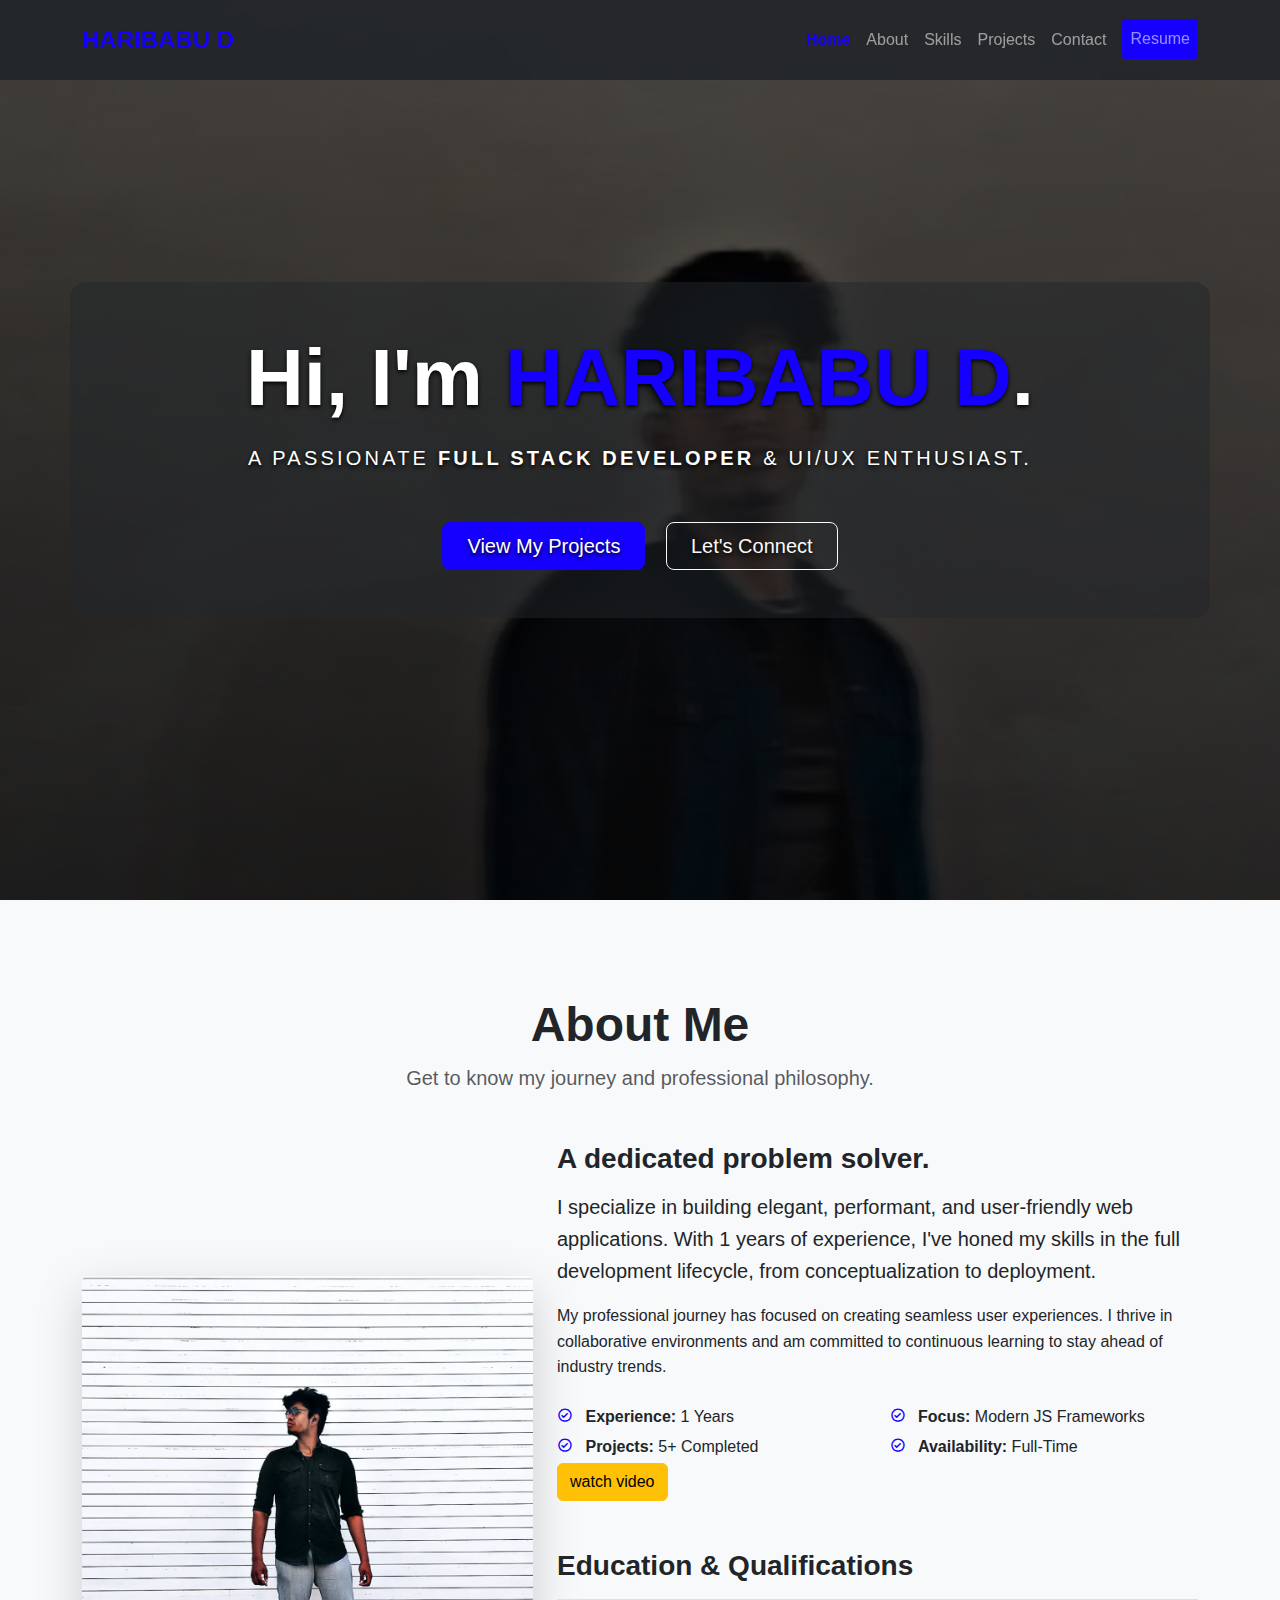
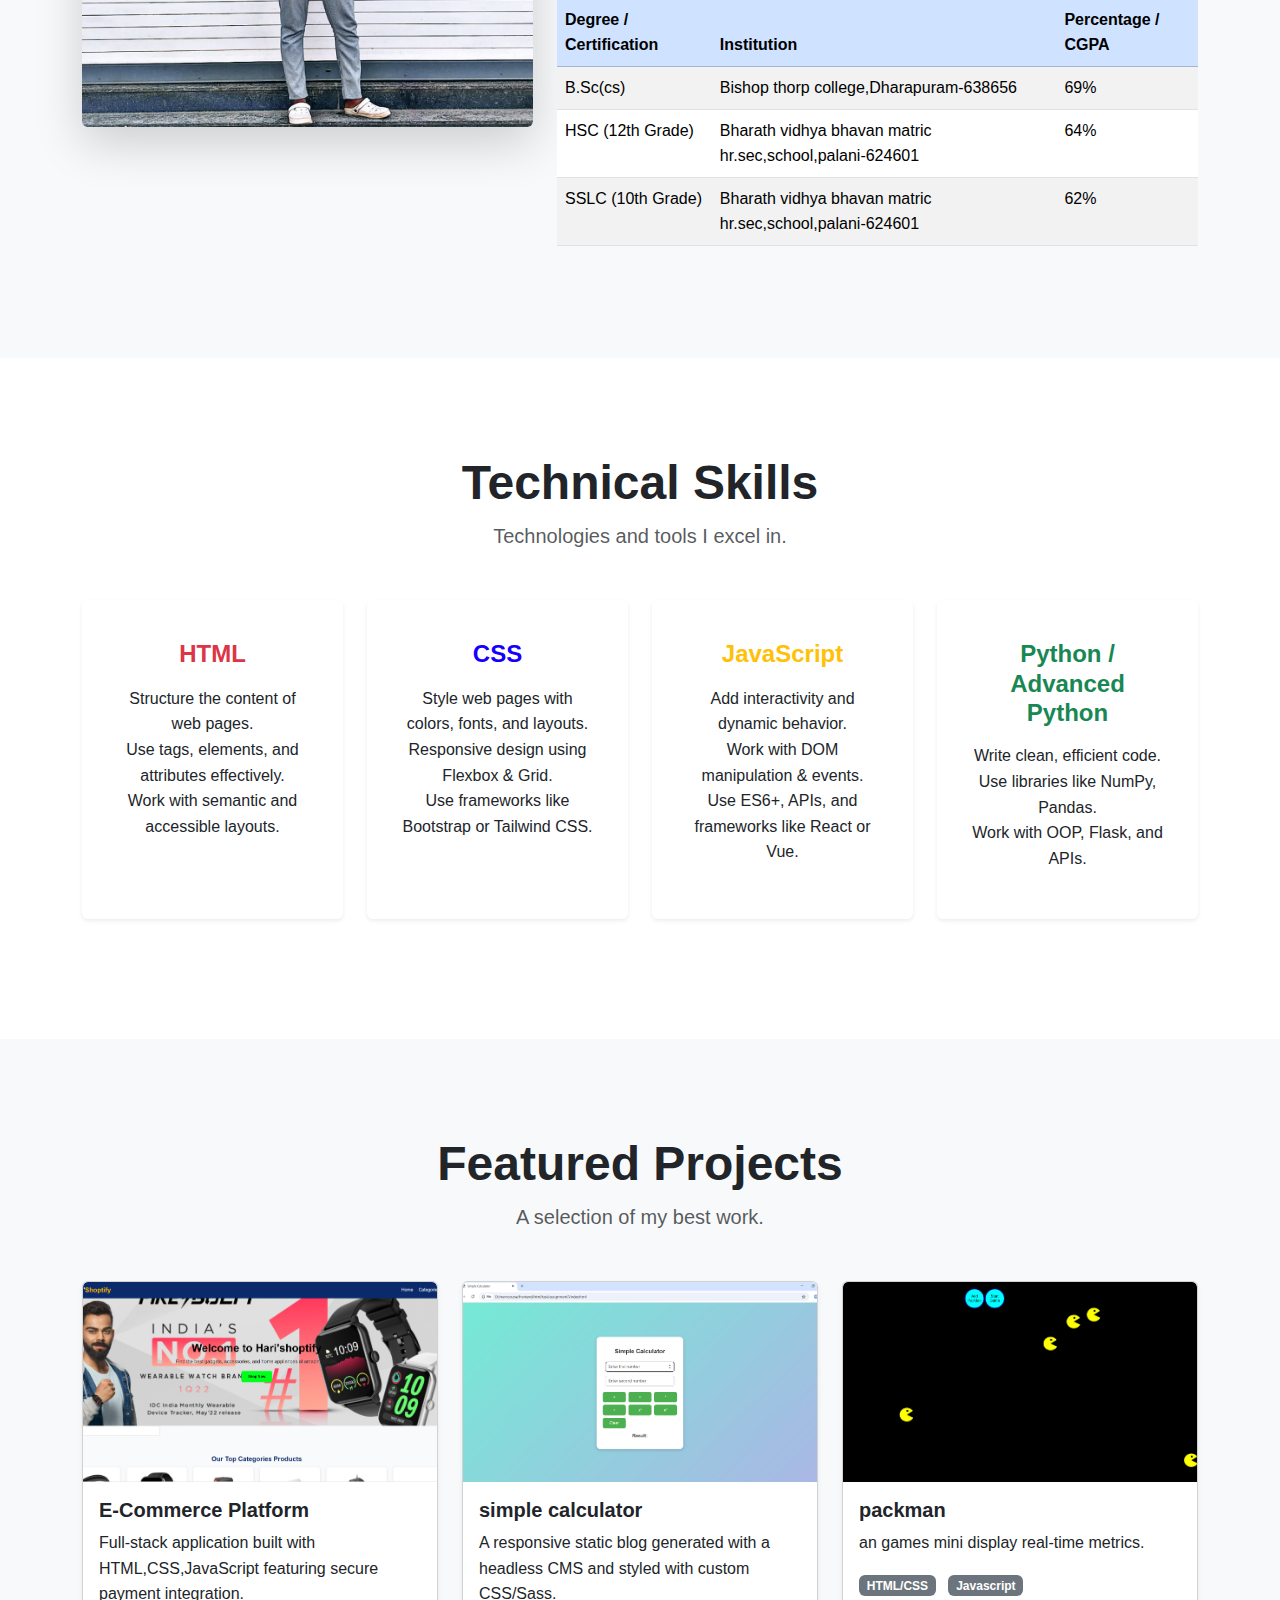
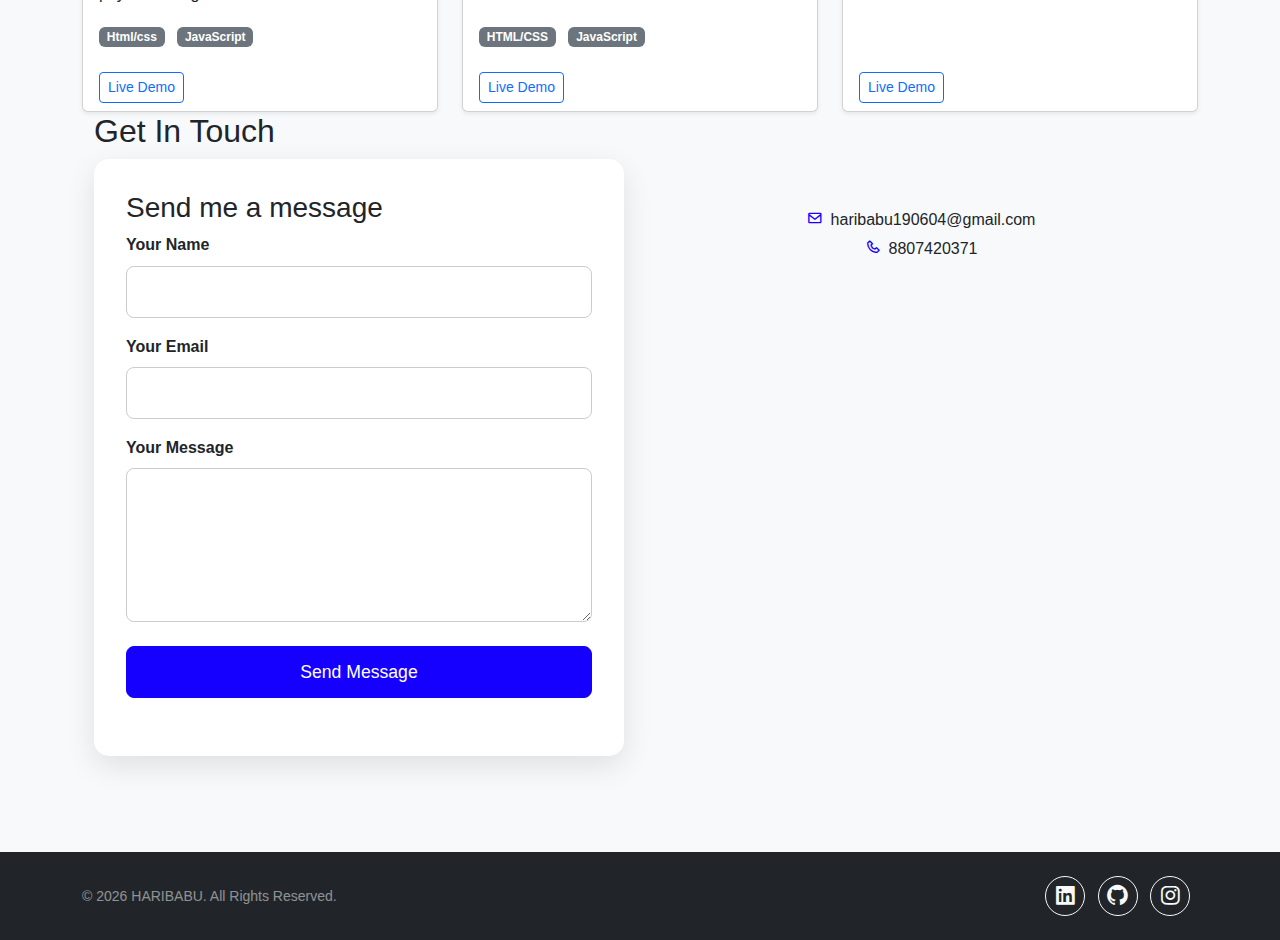
<file: index.html>
<!DOCTYPE html>
<html lang="en">
<head>
    <meta charset="UTF-8">
    <meta name="viewport" content="width=device-width, initial-scale=1.0">
    <title>Professional Portfolio By Haribabu D</title>
    <link href="https://cdn.jsdelivr.net/npm/bootstrap@5.3.3/dist/css/bootstrap.min.css" rel="stylesheet" integrity="sha384-QWTKZyjpPEjISv5WaRU9OFeRpok6YctnYmDr5pNlyT2bRjXh0JMhjY6hW+ALEwIH" crossorigin="anonymous">
    <link rel="stylesheet" href="style.css">
    <link href='https://unpkg.com/boxicons@2.1.4/css/boxicons.min.css' rel='stylesheet'>
</head>

<body>
 <header>
 <nav id="mainNav" class="navbar navbar-expand-lg navbar-dark fixed-top py-3">
<div class="container">
  <a class="navbar-brand fw-bold fs-4" href="#hero"><span class="text-primary">HARIBABU D</span></a>
  <button class="navbar-toggler" type="button" data-bs-toggle="collapse" data-bs-target="#navbarContent" aria-controls="navbarContent" aria-expanded="false" aria-label="Toggle navigation">
  <span class="navbar-toggler-icon"></span>
  </button>
  <div class="collapse navbar-collapse" id="navbarContent">
<ul class="navbar-nav ms-auto my-2 my-lg-0">
<li class="nav-item"><a class="nav-link active" href="#hero">Home</a></li>

       <li class="nav-item"><a class="nav-link" href="#about">About</a></li>
       <li class="nav-item"><a class="nav-link" href="#skills">Skills</a></li>
       <li class="nav-item"><a class="nav-link" href="#portfolio">Projects</a></li>
      <li class="nav-item"><a class="nav-link" href="#contact">Contact</a></li>
     <li class="nav-item"><a class="nav-link btn btn-primary btn-sm ms-lg-2" href="resume.jpg" target="_blank" download>Resume</a></li>
   </ul>
    </div>
      </div>
    </nav>
    </header>
    
    <main data-bs-spy="scroll" data-bs-target="#mainNav" data-bs-smooth-scroll="true" tabindex="0">

 <section id="hero"
  class="d-flex align-items-center min-vh-100 text-white text-center">
  <div class="container bg-dark bg-opacity-50 p-5 rounded-4">
    <div class="row justify-content-center">
      <div class="col-lg-10">
        <h1 class="display-1 fw-bolder mb-3">
          Hi, I'm <span class="text-primary">HARIBABU D</span>.
        </h1>
        <p class="lead mb-5 text-uppercase fw-light tagline">
          A passionate <span class="fw-bold">FULL STACK DEVELOPER</span> & UI/UX enthusiast.
        </p>
        <a class="btn btn-primary btn-lg px-4 py-2 me-3" href="#portfolio">View My Projects</a>
        <a class="btn btn-outline-light btn-lg px-4 py-2" href="#contact">Let's Connect</a>
      </div>
    </div>
  </div>
</section>


        <section id="about" class="py-5 bg-light">
            <div class="container py-md-5">
                <div class="text-center mb-5">
                    <h2 class="display-5 fw-bold">About Me</h2>
                    <p class="text-muted lead">Get to know my journey and professional philosophy.</p>
                </div>
                <div class="row align-items-center">
                    <div class="col-lg-5 mb-4 mb-lg-0">
                        <img src="images/453371773_1197043711424370_1657239902732118843_n.webp" alt="Your Professional Photo" class="img-fluid rounded shadow-lg">
                    </div>
                    <div class="col-lg-7">
                        <h3 class="fw-bold mb-3">A dedicated problem solver.</h3>
                        <p class="lead">
                            I specialize in building elegant, performant, and user-friendly web applications. With 1 years of experience, I've honed my skills in the full development lifecycle, from conceptualization to deployment.
                        </p>
                        <p>
                            My professional journey has focused on creating seamless user experiences. I thrive in collaborative environments and am committed to continuous learning to stay ahead of industry trends.
                        </p>
                        <div class="row mt-4">
                          
                            <div class="col-6"><p class="mb-1"><i class='bx bx-check-circle text-primary me-2'></i> <strong>Experience:</strong> 1 Years</p></div>
                            <div class="col-6"><p class="mb-1"><i class='bx bx-check-circle text-primary me-2'></i> <strong>Focus:</strong> Modern JS Frameworks</p></div>
                            <div class="col-6"><p class="mb-1"><i class='bx bx-check-circle text-primary me-2'></i> <strong>Projects:</strong> 5+ Completed</p></div>
                            <div class="col-6"><p class="mb-1"><i class='bx bx-check-circle text-primary me-2'></i> <strong>Availability:</strong> Full-Time</p></div>
                        </div>
                        <button type="button" class="btn btn-warning">watch video</button>
                     
                        
   <div class="mt-5"> 
     <h3 class="fw-bold mb-3">Education & Qualifications</h3>
       <div class="table-responsive">
           <table class="table table-striped table-hover">
        <thead class="table-primary">
        <tr>
                                            <th>Degree / Certification</th>
                                            <th>Institution</th>
                                            <th>Percentage / CGPA</th>
                                        </tr>
                                    </thead>
                                    <tbody>
                                     <tr>
                                      <td>B.Sc(cs)</td>
                                            <td>Bishop thorp college,Dharapuram-638656</td>
                                            <td>69%</td>
                                        </tr>
                                        <tr>
                                            <td>HSC (12th Grade)</td>
                                            <td>Bharath vidhya bhavan matric hr.sec,school,palani-624601</td>
                                            <td>64%</td>
                                        </tr>
                                        <tr>
                                            <td>SSLC (10th Grade)</td>
                                            <td>Bharath vidhya bhavan matric hr.sec,school,palani-624601</td>
                                            <td>62%</td>
                                        </tr>
                                    </tbody>
                                </table>
                            </div>
                        </div>
                        </div>
                </div>
            </div>
        </section>
        

  <section id="skills" class="py-5">
      <div class="container py-md-5">
        <div class="text-center mb-5">
          <h2 class="display-5 fw-bold">Technical Skills</h2>
          <p class="text-muted lead">Technologies and tools I excel in.</p>
        </div>

     <div class="row">
    <div class="col-lg-3 col-md-6 mb-4">
 <div class="card h-100 shadow-sm border-0 p-3 text-center">
   <div class="card-body">
   <h4 class="card-title fw-bold text-danger mb-3">
    <i class="bi bi-filetype-html fs-2"></i> HTML </h4>
        <ul class="list-unstyled">
                  <li>Structure the content of web pages.</li>
                  <li>Use tags, elements, and attributes effectively.</li>
                  <li>Work with semantic and accessible layouts.</li>
                </ul>
              </div>
            </div>
          </div>

          <div class="col-lg-3 col-md-6 mb-4">
            <div class="card h-100 shadow-sm border-0 p-3 text-center">
              <div class="card-body">
                <h4 class="card-title fw-bold text-primary mb-3">
                  <i class="bi bi-filetype-css fs-2"></i> CSS</h4>
                <ul class="list-unstyled">
                  <li>Style web pages with colors, fonts, and layouts.</li>
                  <li>Responsive design using Flexbox & Grid.</li>
                  <li>Use frameworks like Bootstrap or Tailwind CSS.</li>
                </ul>
              </div>
            </div>
          </div>

          <div class="col-lg-3 col-md-6 mb-4">
            <div class="card h-100 shadow-sm border-0 p-3 text-center">
              <div class="card-body">
                <h4 class="card-title fw-bold text-warning mb-3"><i class="bi bi-filetype-js fs-2"></i> JavaScript  </h4>
                <ul class="list-unstyled">
                  <li>Add interactivity and dynamic behavior.</li>
                  <li>Work with DOM manipulation & events.</li>
                  <li>Use ES6+, APIs, and frameworks like React or Vue.</li>
                </ul>
              </div>
            </div>
          </div>

          <div class="col-lg-3 col-md-6 mb-4">
            <div class="card h-100 shadow-sm border-0 p-3 text-center">
              <div class="card-body">
                <h4 class="card-title fw-bold text-success mb-3">
                  <i class="bi bi-filetype-py fs-2"></i> Python / Advanced Python
                </h4>
                <ul class="list-unstyled">
                  <li>Write clean, efficient code.</li>
                  <li>Use libraries like NumPy, Pandas.</li>
                  <li>Work with OOP, Flask, and APIs.</li>
                </ul>
              </div>
            </div>
          </div>

        </div>
      </div>
    </section>


        <section id="portfolio" class="py-5 bg-light">
            <div class="container py-md-5">
                <div class="text-center mb-5">
                    <h2 class="display-5 fw-bold">Featured Projects</h2>
                    <p class="text-muted lead">A selection of my best work.</p>
                </div>
                      
                     <div class="row g-4">
                    <div class="col-lg-4 col-md-6">
                        <div class="card h-100 shadow-sm portfolio-item">
                            <img src="./images/Screenshot 2025-10-24 105146.png" class="card-img-top" alt="Project 1 Screenshot">
                            <div class="card-body">
                                <h5 class="card-title fw-bold">E-Commerce Platform</h5>
                                <p class="card-text">Full-stack application built with HTML,CSS,JavaScript featuring secure payment integration.</p>
                                <span class="badge bg-secondary me-2">Html/css</span>
                                <span class="badge bg-secondary me-2">JavaScript</span>
                            </div>
                            <div class="card-footer bg-white border-top-0 d-flex justify-content-between">
                                <a href="https://haribabu1906.github.io/Hari-shoptify/" target="_blank" class="btn btn-outline-primary btn-sm">Live Demo</a>
                            </div>
                        </div>
                    </div>

                    <div class="col-lg-4 col-md-6">
                        <div class="card h-100 shadow-sm portfolio-item">
                            <img src="images/Screenshot 2025-09-04 132945.png" class="card-img-top" alt="Project 2 Screenshot">
                            <div class="card-body">
                                <h5 class="card-title fw-bold">simple calculator</h5>
                                <p class="card-text">A responsive static blog generated with a headless CMS and styled with custom CSS/Sass.</p>
                                <span class="badge bg-secondary me-2">HTML/CSS</span>
                                <span class="badge bg-secondary me-2">JavaScript</span>
                            </div>
                            <div class="card-footer bg-white border-top-0 d-flex justify-content-between">
                                <a href="https://haribabu1906.github.io/codingassignment07/" target="_blank" class="btn btn-outline-primary btn-sm">Live Demo</a>
                            </div>
                        </div>
                    </div>

                    <div class="col-lg-4 col-md-6">
                        <div class="card h-100 shadow-sm portfolio-item">
                            <img src="images/Screenshot 2025-10-25 121520.png" class="card-img-top" alt="Project 3 Screenshot">
                            <div class="card-body">
                                <h5 class="card-title fw-bold">packman</h5>
                                <p class="card-text">an games mini display real-time metrics.</p>
                                <span class="badge bg-secondary me-2">HTML/CSS</span>
                              
                                <span class="badge bg-secondary">Javascript</span>
                            </div>
                            <div class="card-footer bg-white border-top-0 d-flex justify-content-between">
                                <a href="https://haribabu1906.github.io/pacmann/" target="_blank" class="btn btn-outline-primary btn-sm">Live Demo</a>
                            </div>
                        </div>
                    </div>
                </div>
          

      <div class="container">
        <h2 class="section-title">Get In Touch</h2>
        <div class="contact-grid">
          <div class="contact-form-container">
            <h3 class="info-title">Send me a message</h3>
            <form action="https://formspree.io/f/xqagzwzq" method="POST">
              <div class="form-group">
                <label for="name">Your Name</label>
                <input type="text" id="name" name="name" required />
              </div>
              <div class="form-group">
                <label for="email">Your Email</label>
                <input type="email" id="email" name="_replyto" required />
              </div>
              <div class="form-group">
                <label for="message">Your Message</label>
                <textarea
                  id="message"
                  name="message"
                  rows="5"
                  required
                ></textarea>
              </div>
              <button type="submit" class="btn btn-primary btn-submit">
                <i class="fas fa-paper-plane"></i> Send Message
              </button>
            </form>
          </div>
      
 <div class="text-center mt-5">
  
     <p class="mb-1"><i class='bx bx-envelope text-primary me-2'></i>haribabu190604@gmail.com</p>
                    <p><i class='bx bx-phone text-primary me-2'></i>8807420371</p>
       </div>
            </div>
        </section>    
     </main>

    <footer class="bg-dark py-4">
        <div class="container">
            <div class="row align-items-center">
                <div class="col-md-6 text-center text-md-start text-white-50 small mb-2 mb-md-0">
                    &copy; <span id="currentYear"></span> HARIBABU. All Rights Reserved.
                </div>
             <div class="col-md-6 text-center text-md-end">
  <a class="btn btn-social-icon btn-outline-light me-2" href="https://www.linkedin.com/in/d-hari-babu-3b2136284/" aria-label="LinkedIn">
    <i class='bx bxl-linkedin-square bx-sm'></i>
  </a>
  
  <a class="btn btn-social-icon btn-outline-light me-2" href="https://github.com/HARIBABU1906" aria-label="GitHub">
    <i class='bx bxl-github bx-sm'></i>
  </a>
  <a class="btn btn-social-icon btn-outline-light me-2" href="https://www.instagram.com/the_attitude_maverick/" aria-label="Instagram">
    <i class='bx bxl-instagram bx-sm'></i>
  </a>
</div>
</div>
</div>
 </footer>

    <script src="https://cdn.jsdelivr.net/npm/bootstrap@5.3.3/dist/js/bootstrap.bundle.min.js" integrity="sha384-YvpcrYf0tY3lHB60NNkmXc5s9fDVZLESaAA55NDzOxhy9GkcIdslK1eN7N6jIeHz" crossorigin="anonymous"></script>
    <script>
        document.getElementById('currentYear').textContent = new Date().getFullYear();

        // Optional: Add shadow to navbar on scroll for better visibility
        document.addEventListener('scroll', () => {
            const nav = document.getElementById('mainNav');
            if (window.scrollY > 50) {
                nav.classList.add('navbar-scrolled');
            } else {
                nav.classList.remove('navbar-scrolled');
            }
        });
         (function(){
      // Initialize EmailJS with your Public Key
      emailjs.init("YOUR_PUBLIC_KEY"); // ⚠️ Replace this with your EmailJS public key
    })();

    // Handle the form submission
    document.getElementById("contactForm").addEventListener("submit", function(event){
      event.preventDefault();

      emailjs.send("YOUR_SERVICE_ID", "YOUR_TEMPLATE_ID", {
        from_name: document.getElementById("name").value,
        from_email: document.getElementById("email").value,
        subject: document.getElementById("subject").value,
        message: document.getElementById("message").value
      })
      .then(function(response) {
         alert("✅ Message sent successfully! I'll reply soon at haribabu190604@gmail.com");
         document.getElementById("contactForm").reset();
      }, function(error) {
         alert("❌ Failed to send message. Please try again later.");
         console.error("EmailJS error:", error);
      });
    });

        document.getElementById('contactForm').addEventListener('submit', function(event) {
            event.preventDefault();
            alert('Message Sent! (Replace this with actual submission logic)');
            this.reset();
        });
    </script>

</body>
</html>
</file>
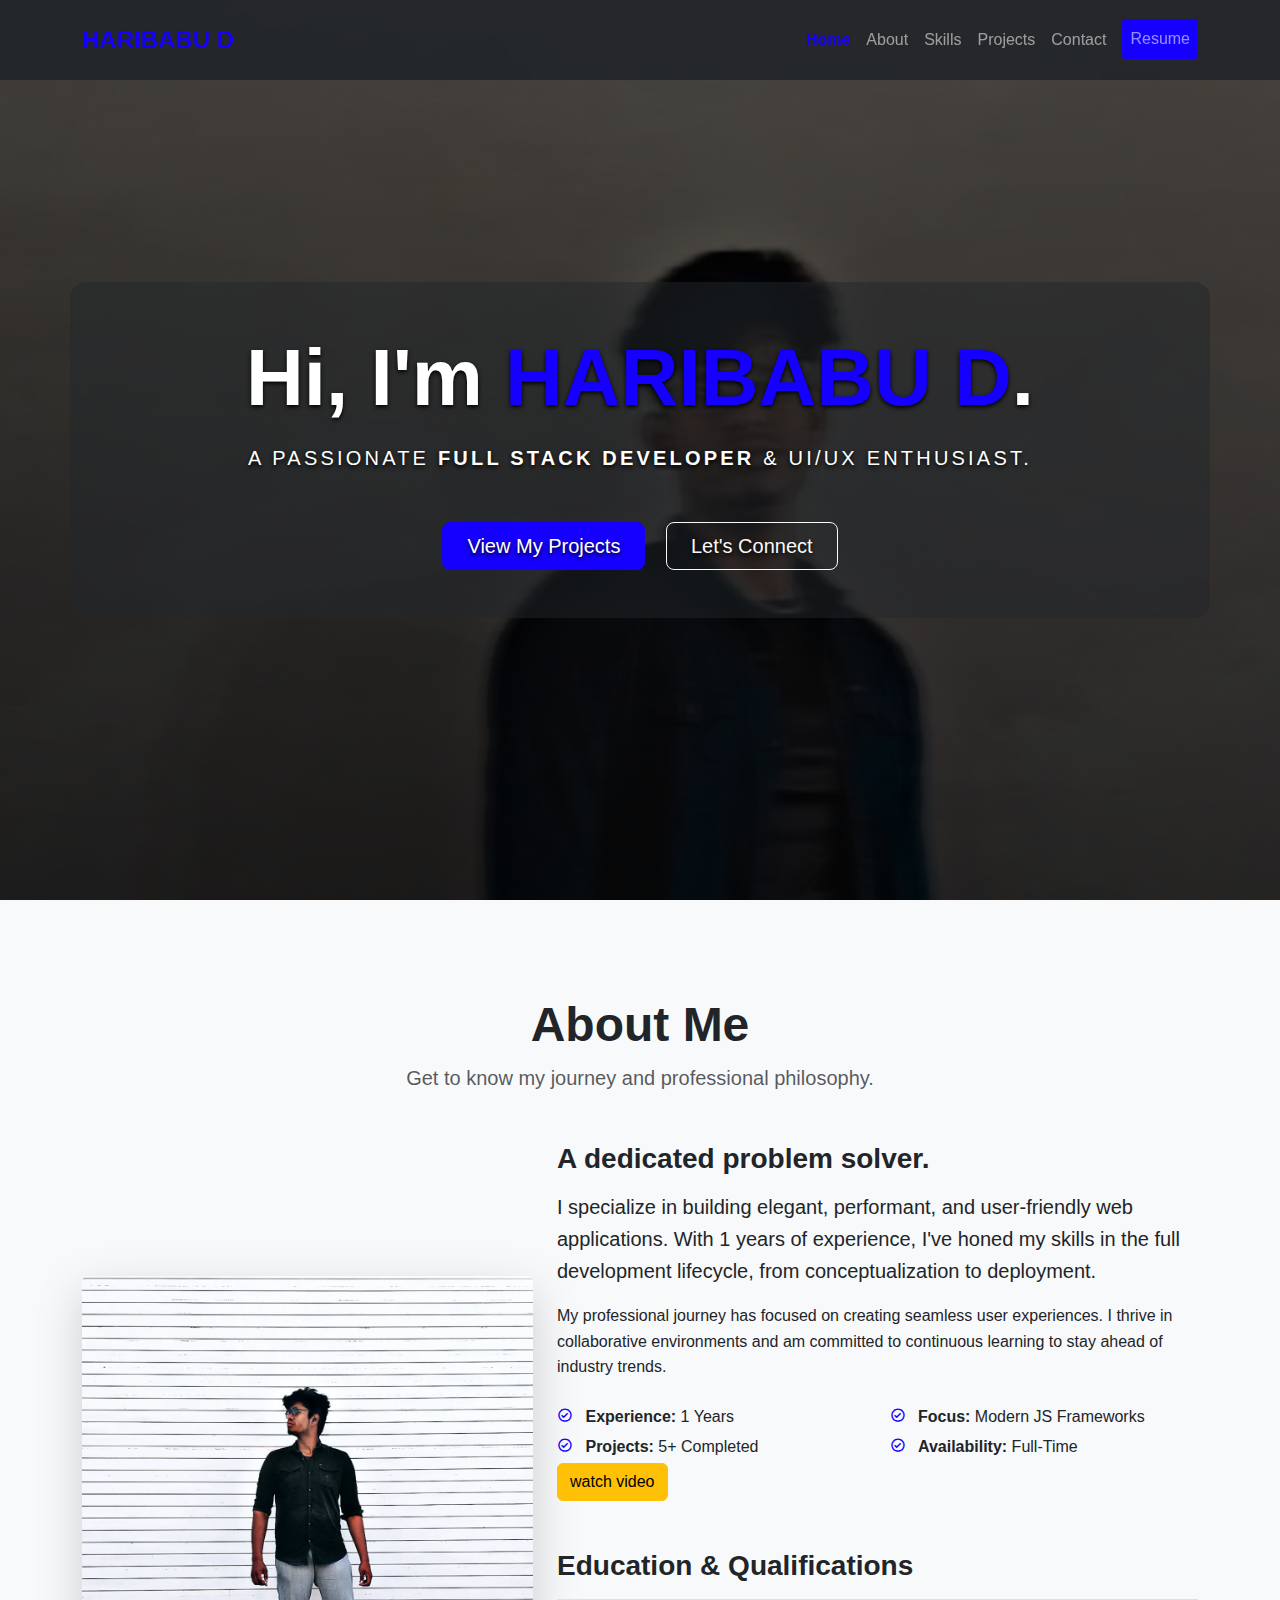
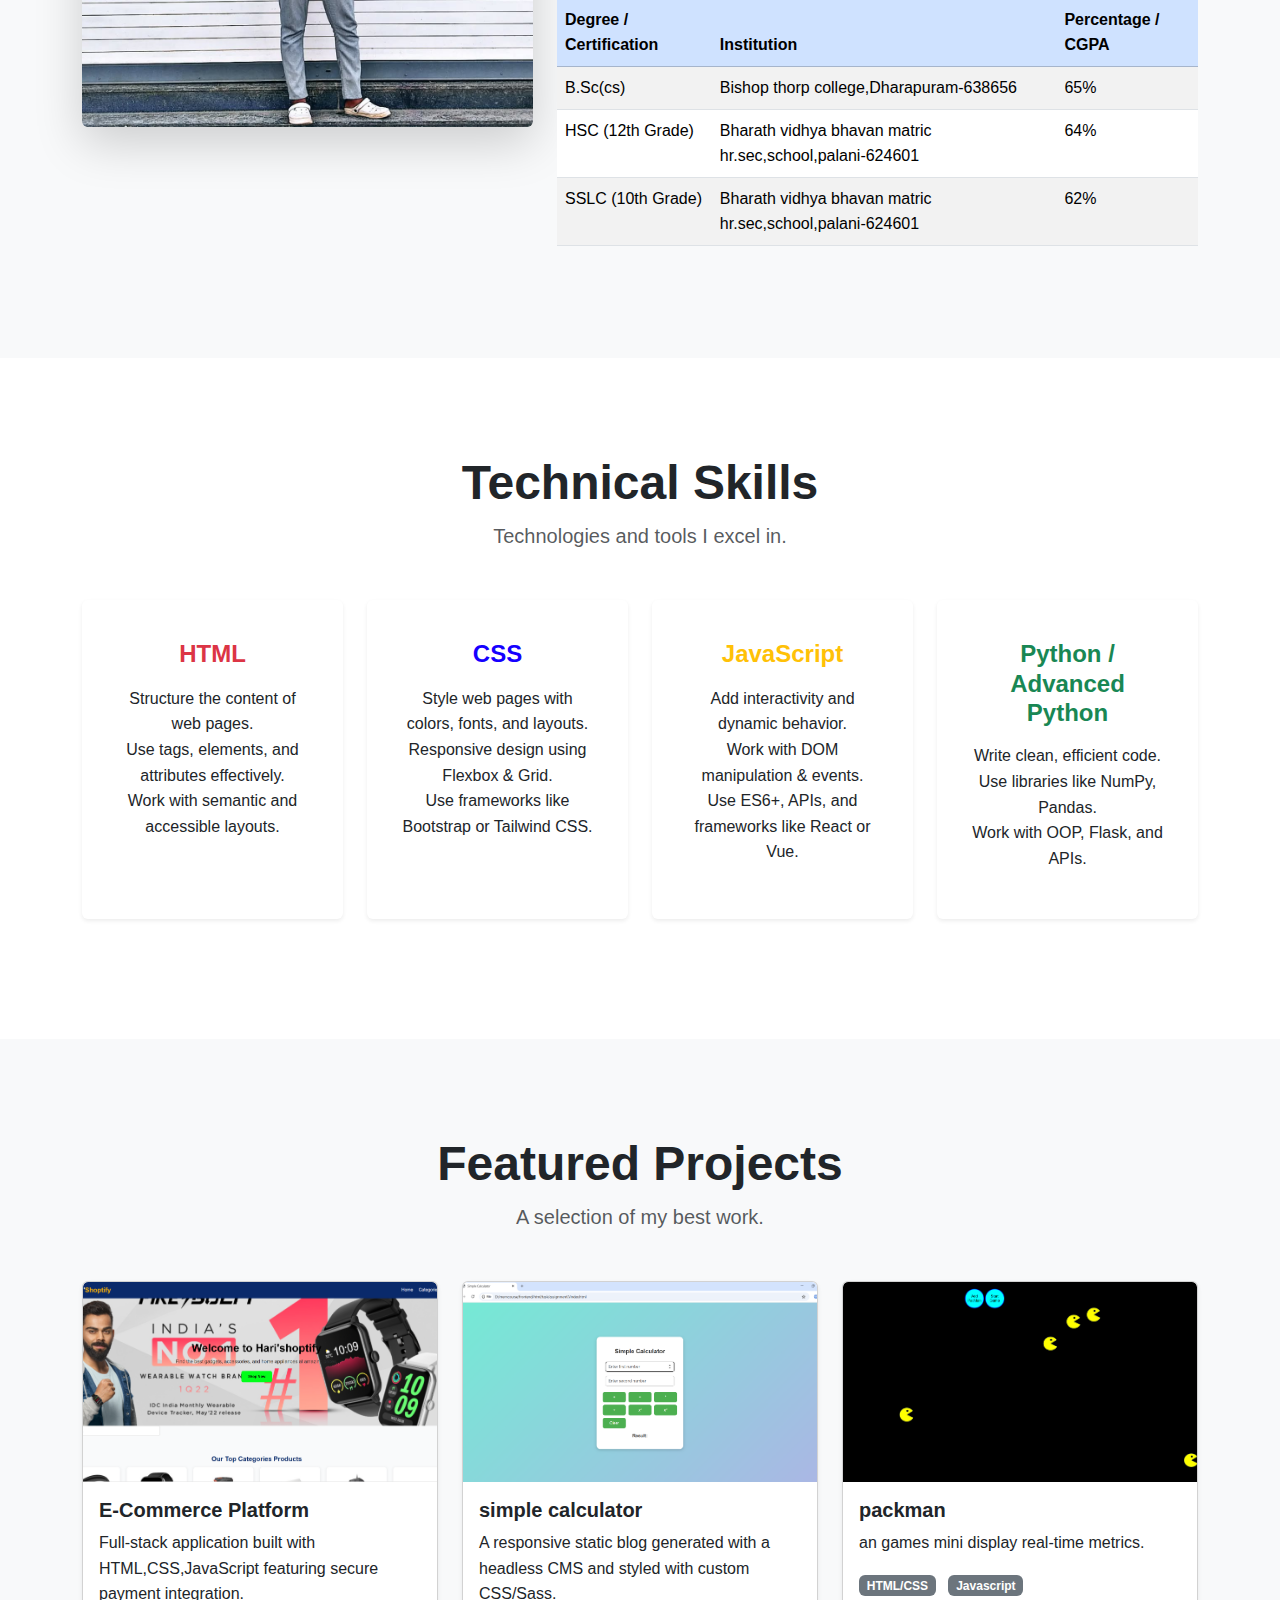
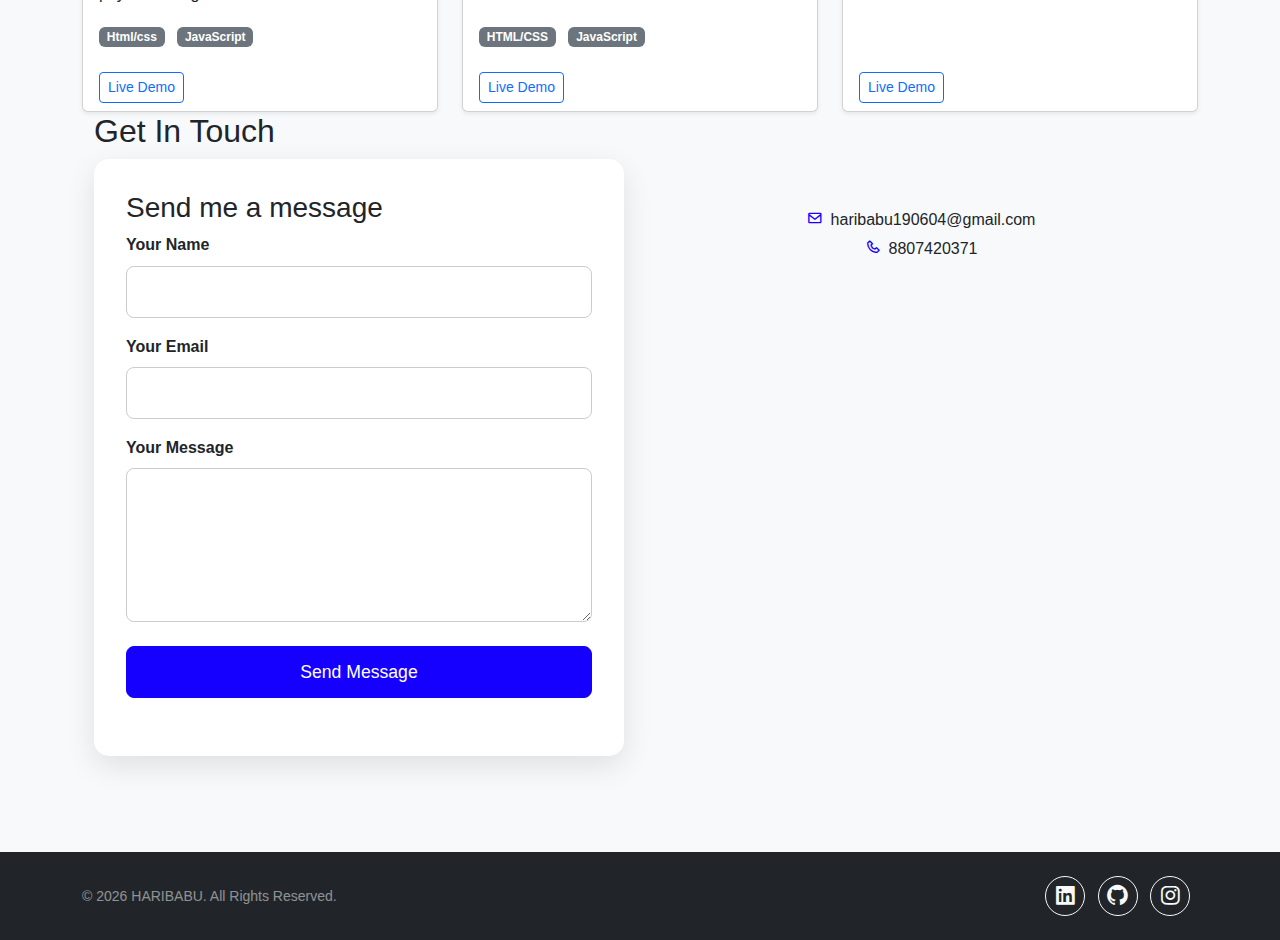
<file: module.html>
<!DOCTYPE html>
<html lang="en">
<head>
    <meta charset="UTF-8">
    <meta name="viewport" content="width=device-width, initial-scale=1.0">
    <title>Professional Portfolio By Haribabu D</title>
    <link href="https://cdn.jsdelivr.net/npm/bootstrap@5.3.3/dist/css/bootstrap.min.css" rel="stylesheet" integrity="sha384-QWTKZyjpPEjISv5WaRU9OFeRpok6YctnYmDr5pNlyT2bRjXh0JMhjY6hW+ALEwIH" crossorigin="anonymous">
    <link rel="stylesheet" href="module.css">
    <link href='https://unpkg.com/boxicons@2.1.4/css/boxicons.min.css' rel='stylesheet'>
</head>

<body>
 <header>
 <nav id="mainNav" class="navbar navbar-expand-lg navbar-dark fixed-top py-3">
<div class="container">
  <a class="navbar-brand fw-bold fs-4" href="#hero"><span class="text-primary">HARIBABU D</span></a>
  <button class="navbar-toggler" type="button" data-bs-toggle="collapse" data-bs-target="#navbarContent" aria-controls="navbarContent" aria-expanded="false" aria-label="Toggle navigation">
  <span class="navbar-toggler-icon"></span>
  </button>
  <div class="collapse navbar-collapse" id="navbarContent">
<ul class="navbar-nav ms-auto my-2 my-lg-0">
<li class="nav-item"><a class="nav-link active" href="#hero">Home</a></li>

       <li class="nav-item"><a class="nav-link" href="#about">About</a></li>
       <li class="nav-item"><a class="nav-link" href="#skills">Skills</a></li>
       <li class="nav-item"><a class="nav-link" href="#portfolio">Projects</a></li>
      <li class="nav-item"><a class="nav-link" href="#contact">Contact</a></li>
     <li class="nav-item"><a class="nav-link btn btn-primary btn-sm ms-lg-2" href="resume.jpg" target="_blank" download>Resume</a></li>
   </ul>
    </div>
      </div>
    </nav>
    </header>
    
    <main data-bs-spy="scroll" data-bs-target="#mainNav" data-bs-smooth-scroll="true" tabindex="0">

 <section id="hero"
  class="d-flex align-items-center min-vh-100 text-white text-center">
  <div class="container bg-dark bg-opacity-50 p-5 rounded-4">
    <div class="row justify-content-center">
      <div class="col-lg-10">
        <h1 class="display-1 fw-bolder mb-3">
          Hi, I'm <span class="text-primary">HARIBABU D</span>.
        </h1>
        <p class="lead mb-5 text-uppercase fw-light tagline">
          A passionate <span class="fw-bold">FULL STACK DEVELOPER</span> & UI/UX enthusiast.
        </p>
        <a class="btn btn-primary btn-lg px-4 py-2 me-3" href="#portfolio">View My Projects</a>
        <a class="btn btn-outline-light btn-lg px-4 py-2" href="#contact">Let's Connect</a>
      </div>
    </div>
  </div>
</section>


        <section id="about" class="py-5 bg-light">
            <div class="container py-md-5">
                <div class="text-center mb-5">
                    <h2 class="display-5 fw-bold">About Me</h2>
                    <p class="text-muted lead">Get to know my journey and professional philosophy.</p>
                </div>
                <div class="row align-items-center">
                    <div class="col-lg-5 mb-4 mb-lg-0">
                        <img src="images/453371773_1197043711424370_1657239902732118843_n.webp" alt="Your Professional Photo" class="img-fluid rounded shadow-lg">
                    </div>
                    <div class="col-lg-7">
                        <h3 class="fw-bold mb-3">A dedicated problem solver.</h3>
                        <p class="lead">
                            I specialize in building elegant, performant, and user-friendly web applications. With 1 years of experience, I've honed my skills in the full development lifecycle, from conceptualization to deployment.
                        </p>
                        <p>
                            My professional journey has focused on creating seamless user experiences. I thrive in collaborative environments and am committed to continuous learning to stay ahead of industry trends.
                        </p>
                        <div class="row mt-4">
                          
                            <div class="col-6"><p class="mb-1"><i class='bx bx-check-circle text-primary me-2'></i> <strong>Experience:</strong> 1 Years</p></div>
                            <div class="col-6"><p class="mb-1"><i class='bx bx-check-circle text-primary me-2'></i> <strong>Focus:</strong> Modern JS Frameworks</p></div>
                            <div class="col-6"><p class="mb-1"><i class='bx bx-check-circle text-primary me-2'></i> <strong>Projects:</strong> 5+ Completed</p></div>
                            <div class="col-6"><p class="mb-1"><i class='bx bx-check-circle text-primary me-2'></i> <strong>Availability:</strong> Full-Time</p></div>
                        </div>
                        <button type="button" class="btn btn-warning">watch video</button>
                     
                        
   <div class="mt-5"> 
     <h3 class="fw-bold mb-3">Education & Qualifications</h3>
       <div class="table-responsive">
           <table class="table table-striped table-hover">
        <thead class="table-primary">
        <tr>
                                            <th>Degree / Certification</th>
                                            <th>Institution</th>
                                            <th>Percentage / CGPA</th>
                                        </tr>
                                    </thead>
                                    <tbody>
                                     <tr>
                                      <td>B.Sc(cs)</td>
                                            <td>Bishop thorp college,Dharapuram-638656</td>
                                            <td>65%</td>
                                        </tr>
                                        <tr>
                                            <td>HSC (12th Grade)</td>
                                            <td>Bharath vidhya bhavan matric hr.sec,school,palani-624601</td>
                                            <td>64%</td>
                                        </tr>
                                        <tr>
                                            <td>SSLC (10th Grade)</td>
                                            <td>Bharath vidhya bhavan matric hr.sec,school,palani-624601</td>
                                            <td>62%</td>
                                        </tr>
                                    </tbody>
                                </table>
                            </div>
                        </div>
                        </div>
                </div>
            </div>
        </section>
        

  <section id="skills" class="py-5">
      <div class="container py-md-5">
        <div class="text-center mb-5">
          <h2 class="display-5 fw-bold">Technical Skills</h2>
          <p class="text-muted lead">Technologies and tools I excel in.</p>
        </div>

     <div class="row">
    <div class="col-lg-3 col-md-6 mb-4">
 <div class="card h-100 shadow-sm border-0 p-3 text-center">
   <div class="card-body">
   <h4 class="card-title fw-bold text-danger mb-3">
    <i class="bi bi-filetype-html fs-2"></i> HTML </h4>
        <ul class="list-unstyled">
                  <li>Structure the content of web pages.</li>
                  <li>Use tags, elements, and attributes effectively.</li>
                  <li>Work with semantic and accessible layouts.</li>
                </ul>
              </div>
            </div>
          </div>

          <div class="col-lg-3 col-md-6 mb-4">
            <div class="card h-100 shadow-sm border-0 p-3 text-center">
              <div class="card-body">
                <h4 class="card-title fw-bold text-primary mb-3">
                  <i class="bi bi-filetype-css fs-2"></i> CSS</h4>
                <ul class="list-unstyled">
                  <li>Style web pages with colors, fonts, and layouts.</li>
                  <li>Responsive design using Flexbox & Grid.</li>
                  <li>Use frameworks like Bootstrap or Tailwind CSS.</li>
                </ul>
              </div>
            </div>
          </div>

          <div class="col-lg-3 col-md-6 mb-4">
            <div class="card h-100 shadow-sm border-0 p-3 text-center">
              <div class="card-body">
                <h4 class="card-title fw-bold text-warning mb-3"><i class="bi bi-filetype-js fs-2"></i> JavaScript  </h4>
                <ul class="list-unstyled">
                  <li>Add interactivity and dynamic behavior.</li>
                  <li>Work with DOM manipulation & events.</li>
                  <li>Use ES6+, APIs, and frameworks like React or Vue.</li>
                </ul>
              </div>
            </div>
          </div>

          <div class="col-lg-3 col-md-6 mb-4">
            <div class="card h-100 shadow-sm border-0 p-3 text-center">
              <div class="card-body">
                <h4 class="card-title fw-bold text-success mb-3">
                  <i class="bi bi-filetype-py fs-2"></i> Python / Advanced Python
                </h4>
                <ul class="list-unstyled">
                  <li>Write clean, efficient code.</li>
                  <li>Use libraries like NumPy, Pandas.</li>
                  <li>Work with OOP, Flask, and APIs.</li>
                </ul>
              </div>
            </div>
          </div>

        </div>
      </div>
    </section>


        <section id="portfolio" class="py-5 bg-light">
            <div class="container py-md-5">
                <div class="text-center mb-5">
                    <h2 class="display-5 fw-bold">Featured Projects</h2>
                    <p class="text-muted lead">A selection of my best work.</p>
                </div>
                      
                     <div class="row g-4">
                    <div class="col-lg-4 col-md-6">
                        <div class="card h-100 shadow-sm portfolio-item">
                            <img src="./images/Screenshot 2025-10-24 105146.png" class="card-img-top" alt="Project 1 Screenshot">
                            <div class="card-body">
                                <h5 class="card-title fw-bold">E-Commerce Platform</h5>
                                <p class="card-text">Full-stack application built with HTML,CSS,JavaScript featuring secure payment integration.</p>
                                <span class="badge bg-secondary me-2">Html/css</span>
                                <span class="badge bg-secondary me-2">JavaScript</span>
                            </div>
                            <div class="card-footer bg-white border-top-0 d-flex justify-content-between">
                                <a href="https://haribabu1906.github.io/Hari-shoptify/" target="_blank" class="btn btn-outline-primary btn-sm">Live Demo</a>
                            </div>
                        </div>
                    </div>

                    <div class="col-lg-4 col-md-6">
                        <div class="card h-100 shadow-sm portfolio-item">
                            <img src="images/Screenshot 2025-09-04 132945.png" class="card-img-top" alt="Project 2 Screenshot">
                            <div class="card-body">
                                <h5 class="card-title fw-bold">simple calculator</h5>
                                <p class="card-text">A responsive static blog generated with a headless CMS and styled with custom CSS/Sass.</p>
                                <span class="badge bg-secondary me-2">HTML/CSS</span>
                                <span class="badge bg-secondary me-2">JavaScript</span>
                            </div>
                            <div class="card-footer bg-white border-top-0 d-flex justify-content-between">
                                <a href="https://haribabu1906.github.io/codingassignment07/" target="_blank" class="btn btn-outline-primary btn-sm">Live Demo</a>
                            </div>
                        </div>
                    </div>

                    <div class="col-lg-4 col-md-6">
                        <div class="card h-100 shadow-sm portfolio-item">
                            <img src="images/Screenshot 2025-10-25 121520.png" class="card-img-top" alt="Project 3 Screenshot">
                            <div class="card-body">
                                <h5 class="card-title fw-bold">packman</h5>
                                <p class="card-text">an games mini display real-time metrics.</p>
                                <span class="badge bg-secondary me-2">HTML/CSS</span>
                              
                                <span class="badge bg-secondary">Javascript</span>
                            </div>
                            <div class="card-footer bg-white border-top-0 d-flex justify-content-between">
                                <a href="https://haribabu1906.github.io/pacmann/" target="_blank" class="btn btn-outline-primary btn-sm">Live Demo</a>
                            </div>
                        </div>
                    </div>
                </div>
          

      <div class="container">
        <h2 class="section-title">Get In Touch</h2>
        <div class="contact-grid">
          <div class="contact-form-container">
            <h3 class="info-title">Send me a message</h3>
            <form action="https://formspree.io/f/xqagzwzq" method="POST">
              <div class="form-group">
                <label for="name">Your Name</label>
                <input type="text" id="name" name="name" required />
              </div>
              <div class="form-group">
                <label for="email">Your Email</label>
                <input type="email" id="email" name="_replyto" required />
              </div>
              <div class="form-group">
                <label for="message">Your Message</label>
                <textarea
                  id="message"
                  name="message"
                  rows="5"
                  required
                ></textarea>
              </div>
              <button type="submit" class="btn btn-primary btn-submit">
                <i class="fas fa-paper-plane"></i> Send Message
              </button>
            </form>
          </div>
      
 <div class="text-center mt-5">
  
     <p class="mb-1"><i class='bx bx-envelope text-primary me-2'></i>haribabu190604@gmail.com</p>
                    <p><i class='bx bx-phone text-primary me-2'></i>8807420371</p>
       </div>
            </div>
        </section>    
     </main>

    <footer class="bg-dark py-4">
        <div class="container">
            <div class="row align-items-center">
                <div class="col-md-6 text-center text-md-start text-white-50 small mb-2 mb-md-0">
                    &copy; <span id="currentYear"></span> HARIBABU. All Rights Reserved.
                </div>
             <div class="col-md-6 text-center text-md-end">
  <a class="btn btn-social-icon btn-outline-light me-2" href="https://www.linkedin.com/in/d-hari-babu-3b2136284/" aria-label="LinkedIn">
    <i class='bx bxl-linkedin-square bx-sm'></i>
  </a>
  
  <a class="btn btn-social-icon btn-outline-light me-2" href="https://github.com/HARIBABU1906" aria-label="GitHub">
    <i class='bx bxl-github bx-sm'></i>
  </a>
  <a class="btn btn-social-icon btn-outline-light me-2" href="https://www.instagram.com/the_attitude_maverick/" aria-label="Instagram">
    <i class='bx bxl-instagram bx-sm'></i>
  </a>
</div>
</div>
</div>
 </footer>

    <script src="https://cdn.jsdelivr.net/npm/bootstrap@5.3.3/dist/js/bootstrap.bundle.min.js" integrity="sha384-YvpcrYf0tY3lHB60NNkmXc5s9fDVZLESaAA55NDzOxhy9GkcIdslK1eN7N6jIeHz" crossorigin="anonymous"></script>
    <script>
        document.getElementById('currentYear').textContent = new Date().getFullYear();

        // Optional: Add shadow to navbar on scroll for better visibility
        document.addEventListener('scroll', () => {
            const nav = document.getElementById('mainNav');
            if (window.scrollY > 50) {
                nav.classList.add('navbar-scrolled');
            } else {
                nav.classList.remove('navbar-scrolled');
            }
        });
         (function(){
      // Initialize EmailJS with your Public Key
      emailjs.init("YOUR_PUBLIC_KEY"); // ⚠️ Replace this with your EmailJS public key
    })();

    // Handle the form submission
    document.getElementById("contactForm").addEventListener("submit", function(event){
      event.preventDefault();

      emailjs.send("YOUR_SERVICE_ID", "YOUR_TEMPLATE_ID", {
        from_name: document.getElementById("name").value,
        from_email: document.getElementById("email").value,
        subject: document.getElementById("subject").value,
        message: document.getElementById("message").value
      })
      .then(function(response) {
         alert("✅ Message sent successfully! I'll reply soon at haribabu190604@gmail.com");
         document.getElementById("contactForm").reset();
      }, function(error) {
         alert("❌ Failed to send message. Please try again later.");
         console.error("EmailJS error:", error);
      });
    });

        document.getElementById('contactForm').addEventListener('submit', function(event) {
            event.preventDefault();
            alert('Message Sent! (Replace this with actual submission logic)');
            this.reset();
        });
    </script>

</body>
</html>
</file>
<file: style.css>
:root {
    --primary-color: #1500ff; /* Primary Bootstrap Blue */
    --secondary-color: #ffffff;
    --dark-color: #212529;
    --light-color: #f8f9fa;
    --font-family-sans: -apple-system, BlinkMacSystemFont, "Segoe UI", Roboto, "Helvetica Neue", Arial, sans-serif, "Apple Color Emoji", "Segoe UI Emoji", "Segoe UI Symbol";
}

body {
    font-family: var(--font-family-sans);
    color: var(--dark-color);
    line-height: 1.6;
}
 
#type-text::after {
  content: '|';
  animation: blink 0.7s infinite;
}

@keyframes blink {
  0%, 50%, 100% { opacity: 1; }
  25%, 75% { opacity: 0; }
}

/* Override Bootstrap Primary Color for the entire theme */
.text-primary { 
    color: var(--primary-color) !important;
 }
.btn-primary { 
    background-color: var(--primary-color);
    border-color: var(--primary-color);
    transition: background-color 0.3s, border-color 0.3s;
}

.btn-primary:hover {
    background-color: #0056b3; /* Darker blue on hover */
    border-color: #0056b3;
}

/* Initial transparent/dark navbar state */
.navbar-dark {
    background-color: rgba(33, 37, 41, 0.9); /* Semi-transparent dark for start */
    backdrop-filter: blur(5px); /* Modern frosted glass effect */
    transition: all 0.4s ease;
}

/* Navbar Scrolled State */
.navbar-scrolled {
    background-color: var(--dark-color) !important; /* Solid dark background after scroll */
    box-shadow: 0 0.5rem 1rem rgba(0, 0, 0, 0.15);
}

/* Navbar Link Active State Styling */
.navbar-nav .nav-link.active {
    color: var(--primary-color) !important;
    font-weight: 600;
}


#hero {
    /* Large, visually striking background */
    background: linear-gradient(rgba(0, 0, 0, 0.6), rgba(0, 0, 0, 0.8)), url('images/WhatsApp\ Image\ 2025-10-06\ at\ 17.13.29_37149114.jpg') center center no-repeat;
    background-size: cover;
    /* Optional: Ensure text stands out */
    text-shadow: 0 2px 4px rgba(0, 0, 0.5);
}

.tagline {
    letter-spacing: 0.2rem;
}


.portfolio-item {
    overflow: hidden;
    /* Optional: Transition for hover effect */
    transition: transform 0.3s ease-in-out, box-shadow 0.3s ease-in-out;
}

.portfolio-item:hover {
    transform: translateY(-5px); /* Lift card slightly */
    box-shadow: 0 1rem 3rem rgba(0, 0, 0, 0.175) !important;
}

.portfolio-item img {
    height: 200px; /* Fixed height for image consistency */
    object-fit: cover;
}

.btn-social-icon {
    width: 40px;
    height: 40px;
    padding: 0;
    display: inline-flex;
    justify-content: center;
    align-items: center;
    border-radius: 50%; /* Circle shape */
    transition: background-color 0.3s;
}

.btn-social-icon:hover {
    background-color: var(--primary-color);
    border-color: var(--primary-color);
    color: white !important;
}

/* --- Contact Section Styling --- */
      .contact-grid {
        display: grid;
        grid-template-columns: 1fr 1fr; /* Two equal columns */
        gap: 2rem;
      }

      .contact-form-container,
      .contact-info-container {
        background: white;
        padding: 2rem;
        border-radius: 15px;
        box-shadow: 0 10px 30px rgba(0, 0, 0, 0.1);
      }

      .form-group {
        margin-bottom: 1rem;
      }

      .form-group label {
        display: block;
        margin-bottom: 0.5rem;
        font-weight: 600;
      }

      .form-group input,
      .form-group textarea {
        width: 100%;
        padding: 12px;
        border: 1px solid #ccc;
        border-radius: 8px;
        font-family: inherit;
        transition: border-color 0.3s ease, box-shadow 0.3s ease;
      }

      .form-group input:focus,
      .form-group textarea:focus {
        border-color: var(--primary-color);
        outline: none;
        box-shadow: 0 0 0 3px rgba(0, 123, 255, 0.2);
      }

      .btn-submit {
        width: 100%;
        padding: 12px;
        font-size: 1.1rem;
        border-radius: 8px;
      }

      .contact-info-container p {
        margin-bottom:1.5rem;
      }
</file>
<file: module.css>
:root {
    --primary-color: #1500ff; /* Primary Bootstrap Blue */
    --secondary-color: #ffffff;
    --dark-color: #212529;
    --light-color: #f8f9fa;
    --font-family-sans: -apple-system, BlinkMacSystemFont, "Segoe UI", Roboto, "Helvetica Neue", Arial, sans-serif, "Apple Color Emoji", "Segoe UI Emoji", "Segoe UI Symbol";
}

body {
    font-family: var(--font-family-sans);
    color: var(--dark-color);
    line-height: 1.6;
}
 
#type-text::after {
  content: '|';
  animation: blink 0.7s infinite;
}

@keyframes blink {
  0%, 50%, 100% { opacity: 1; }
  25%, 75% { opacity: 0; }
}

/* Override Bootstrap Primary Color for the entire theme */
.text-primary { 
    color: var(--primary-color) !important;
 }
.btn-primary { 
    background-color: var(--primary-color);
    border-color: var(--primary-color);
    transition: background-color 0.3s, border-color 0.3s;
}

.btn-primary:hover {
    background-color: #0056b3; /* Darker blue on hover */
    border-color: #0056b3;
}

/* Initial transparent/dark navbar state */
.navbar-dark {
    background-color: rgba(33, 37, 41, 0.9); /* Semi-transparent dark for start */
    backdrop-filter: blur(5px); /* Modern frosted glass effect */
    transition: all 0.4s ease;
}

/* Navbar Scrolled State */
.navbar-scrolled {
    background-color: var(--dark-color) !important; /* Solid dark background after scroll */
    box-shadow: 0 0.5rem 1rem rgba(0, 0, 0, 0.15);
}

/* Navbar Link Active State Styling */
.navbar-nav .nav-link.active {
    color: var(--primary-color) !important;
    font-weight: 600;
}


#hero {
    /* Large, visually striking background */
    background: linear-gradient(rgba(0, 0, 0, 0.6), rgba(0, 0, 0, 0.8)), url('images/WhatsApp\ Image\ 2025-10-06\ at\ 17.13.29_37149114.jpg') center center no-repeat;
    background-size: cover;
    /* Optional: Ensure text stands out */
    text-shadow: 0 2px 4px rgba(0, 0, 0.5);
}

.tagline {
    letter-spacing: 0.2rem;
}


.portfolio-item {
    overflow: hidden;
    /* Optional: Transition for hover effect */
    transition: transform 0.3s ease-in-out, box-shadow 0.3s ease-in-out;
}

.portfolio-item:hover {
    transform: translateY(-5px); /* Lift card slightly */
    box-shadow: 0 1rem 3rem rgba(0, 0, 0, 0.175) !important;
}

.portfolio-item img {
    height: 200px; /* Fixed height for image consistency */
    object-fit: cover;
}

.btn-social-icon {
    width: 40px;
    height: 40px;
    padding: 0;
    display: inline-flex;
    justify-content: center;
    align-items: center;
    border-radius: 50%; /* Circle shape */
    transition: background-color 0.3s;
}

.btn-social-icon:hover {
    background-color: var(--primary-color);
    border-color: var(--primary-color);
    color: white !important;
}

/* --- Contact Section Styling --- */
      .contact-grid {
        display: grid;
        grid-template-columns: 1fr 1fr; /* Two equal columns */
        gap: 2rem;
      }

      .contact-form-container,
      .contact-info-container {
        background: white;
        padding: 2rem;
        border-radius: 15px;
        box-shadow: 0 10px 30px rgba(0, 0, 0, 0.1);
      }

      .form-group {
        margin-bottom: 1rem;
      }

      .form-group label {
        display: block;
        margin-bottom: 0.5rem;
        font-weight: 600;
      }

      .form-group input,
      .form-group textarea {
        width: 100%;
        padding: 12px;
        border: 1px solid #ccc;
        border-radius: 8px;
        font-family: inherit;
        transition: border-color 0.3s ease, box-shadow 0.3s ease;
      }

      .form-group input:focus,
      .form-group textarea:focus {
        border-color: var(--primary-color);
        outline: none;
        box-shadow: 0 0 0 3px rgba(0, 123, 255, 0.2);
      }

      .btn-submit {
        width: 100%;
        padding: 12px;
        font-size: 1.1rem;
        border-radius: 8px;
      }

      .contact-info-container p {
        margin-bottom:1.5rem;
      }
</file>
